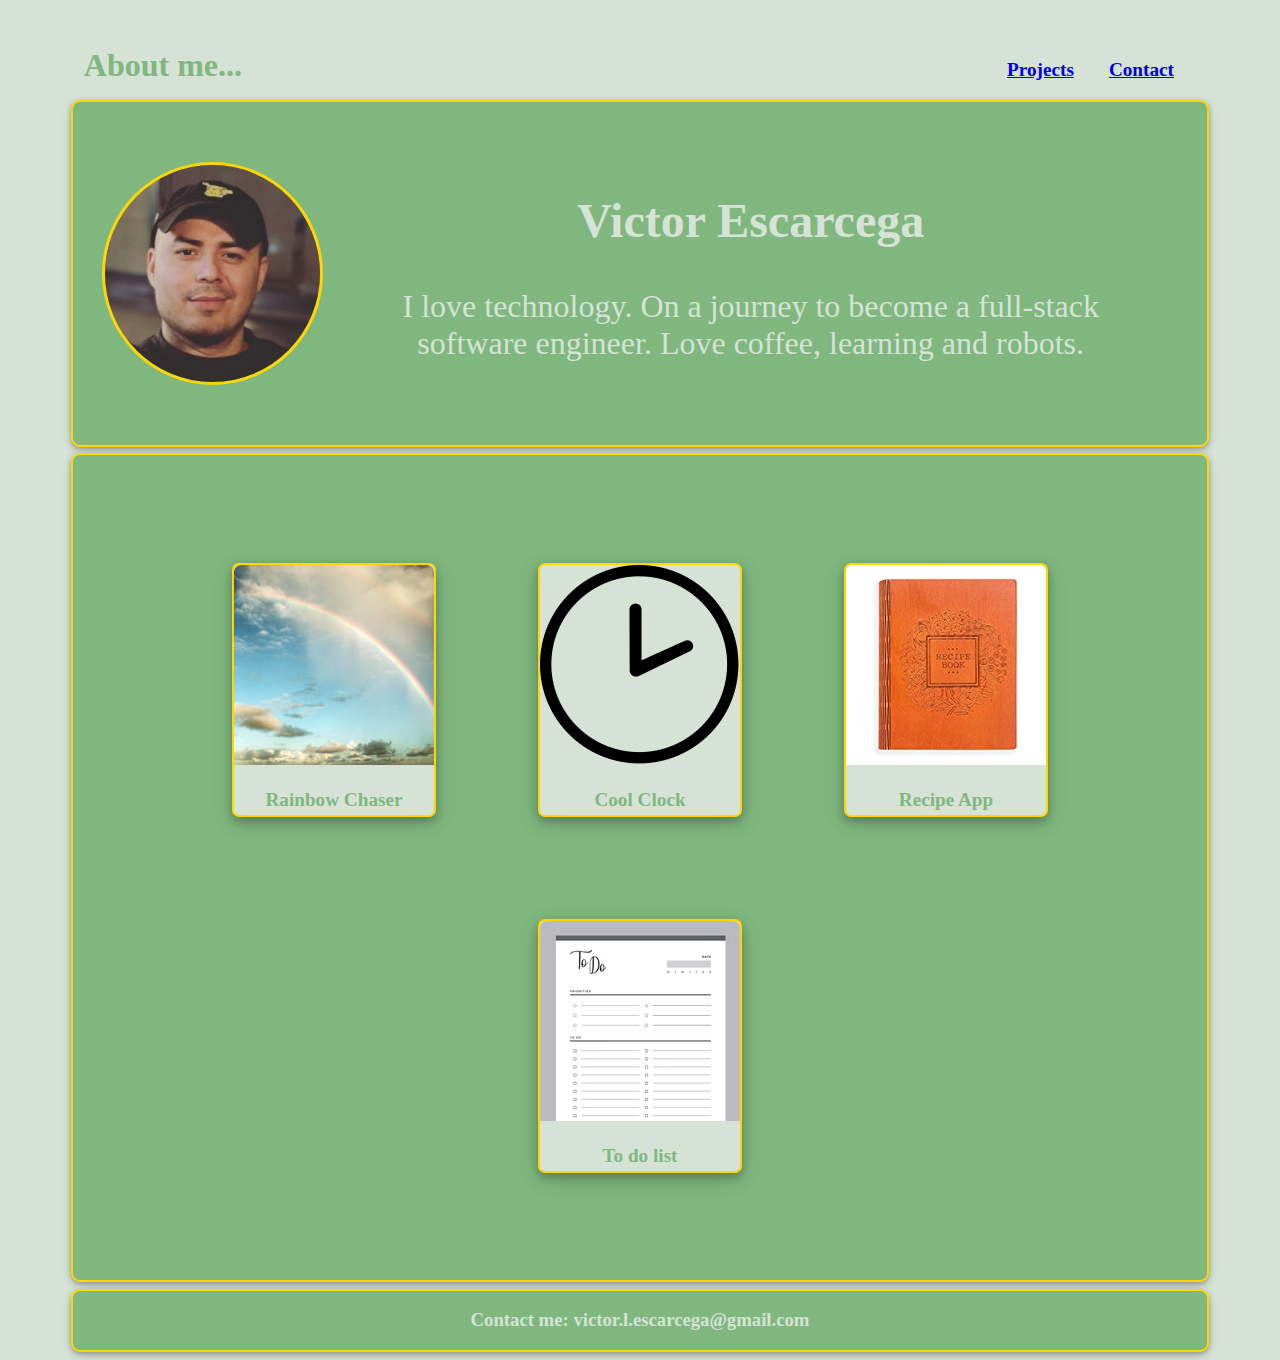
<file: index.html>
<!DOCTYPE html>
<html lang="en">
<head>
    <meta charset="UTF-8">
    <meta http-equiv="X-UA-Compatible" content="IE=edge">
    <meta name="viewport" content="width=device-width, initial-scale=1.0">
    <link rel="stylesheet" href="style.css">
    <title>About Me</title>
</head>
<body>
    <!-------------------------------- this section simply shows a clean header explaining what is contained in the box ------------------------------------------------------>
    <section class="about-me">
        <div>
            <h1>About me...</h1>
        </div>
        <div class="links" >
            <p><a href="#projects">Projects</a></p>
            <p><a href="#contact-info">Contact</a> </p>
        </div>
    </section>

    <!-------------------------------------- this section includes a picture, name a description of hobbies ------------------------------------------------------------------>

    <section class="top-description" id="top-description">         
        <div class="description-header">            
            <img class="selfie" src="selfie.JPG" alt="An image of me wearing a black hat with a picture on pikachu on it">
            <div class="info" >
                <h2>Victor Escarcega</h2>                
                <p>I love technology. On a journey to become a full-stack software engineer. Love coffee, learning and robots.</p>
            </div>           
        </div>
    </section>


    <!------------------------------------------------- this section contains links to all projects ----------------------------------------------------------------------------->

    <section class="projects" id="projects">
        <div class="project-area" >
        <div class="full-image" >
            <a href="https://seanmgrant.github.io/Project1-T5-Rainbow-Chaser/" ><img src="./images/ranbow_2.jpg" class="random-image" alt="An image of a rainbow" ></a>
            <div class="img-description" >
                <p>Rainbow Chaser</p>
            </div>
        </div>

        <div class="full-image">
            <img src="./images/clock.png" class="random-image" alt="A randomly generated image of a clock" >
            <div class="img-description" >
                <p>Cool Clock</p>
            </div>
        </div>

        <div class="full-image">
            <img src="./images/recipe book.jpg" class="random-image" alt="A randomly generated image of a recipe">
            <div class="img-description" >
                <p>Recipe App</p>
            </div>
        </div>
        <div class="full-image">
            <img src="./images/todo.avif" class="random-image" alt="A randomly generated image of a to-do list">
            <div class="img-description" >
                <p>To do list</p>
            </div>
        </div>
        </div>
    </section>


    <!---------------------------------------------- this section is the footer with contact information -------------------------------------------------------------------------->
    <footer class="contact-info" id="contact-info">
        <div class="footer">
            <h3>Contact me: victor.l.escarcega@gmail.com</h3>
        </div>
    </footer>
    
</body>
</html>
</file>
<file: style.css>
/* ---------------------------------------------------------------------------color variables--------------------------------------------------------------------------------- */
:root {
    --main-green: #7FB77E;
    --light-green: #d6e2d6;

}

/* ----------------------------------------------------------------------color style for background---------------------------------------------------------------------------- */
body {
    background-color: var(--light-green);
}

/* ----------------------------------------------------------------------------title and links---------------------------------------------------------------------------------- */
.about-me {
    display: flex;
    justify-content: space-between;
    margin: 2% 6% -1.9% 6%;
    color: var(--main-green);
}
.links {
    justify-content: space-between;
    align-items: center;
    margin: 0 2% -.9% 2%;
    width: 15%;
    display: inline-flex;
    
}

.links a, #projects {
    font-size: larger;
    font-weight: bold;
    -webkit-transition: all .2s ease-in-out;
}

/* ------------------------------------------------------------------image and self description-------------------------------------------------------------------------------- */

.top-description, .contact-info, .projects{
    margin: 0.5% 5% 0 5%;
    background-color: var(--main-green) ;
    border: 2px solid gold;
    border-radius: 9px;
    box-shadow: 0 2px 4px 0 rgba(0, 0, 0, 0.2), 0 3px 10px 0 rgba(0, 0, 0, 0.19);
}

.description-header{
    padding: 2.5%;
    margin-top: 2%;
    margin-bottom: 2%;
    display:flex;
    text-align: left;
    align-items: center;
}

/* selfie image */
.selfie {
    width: 25%;
    height: 25%;
    border: 3px solid gold;
    border-radius: 50%;
}

/* -----------------------------------------------------this section includes code the middle section of website -------------------------------------------------------------- */

/* behavior to move things to center and how to handle space */
.projects {
    display: flex;
    justify-content: center;
}
.project-area {
    /* border: solid 1px; */
    display:inline-flex;
    flex-wrap: wrap;
    align-content: center;
    align-items: center;
    justify-items: center;
    justify-content: center;
    width: 90%;
    padding-top: 5%;
    padding-bottom: 5%;

}

/* project image */
.full-image {
    border-radius: 7px;
    background-color: var(--light-green);
    height: 250px;
    margin: 5%;
    border: 2px solid gold;
    box-shadow: 0 4px 8px 0 rgba(0, 0, 0, 0.2), 0 6px 20px 0 rgba(0, 0, 0, 0.19);
}

/* desription of image and project */
.img-description {
    color: var(--main-green);
    text-align: center;

}

/* behavior for zooming out and image radius */
.random-image {
    border-top-left-radius: 7px;
    border-top-right-radius: 7px;
    -webkit-transition: all .2s ease-in-out;
}

/* -----------------------------------------------------------this section has styling for footer------------------------------------------------------------------------- */

.info, .footer  {
    color: var(--light-green);
    margin: 0 2.5% 0 2.5%;
    align-items: center;
    justify-content: center;
}


/* -----------------------------------------------------------------pseudo class behaviors--------------------------------------------------------------------------------- */
.full-image:hover {
    background-color: #F7F6DC;

}

.random-image:hover {

    border-bottom-left-radius: 7px;
    border-bottom-right-radius: 7px;
    transition: 300ms;
    -webkit-transform: scale(1.2);
}

.links p:hover {
    color: #FFC090;
    -webkit-transform: scale(1.5);
}



/* -------------------------------------------------------------style for different screen sizes----------------------------------------------------------------------------- */

@media only screen and (max-width: 500px) {
    .description-header, .contact-info {
        flex-direction: column;
        align-content: center;
        text-align: center;
    }

    .selfie {
        width: 35%;
        height: 35%;
    }

    .links {
        width: 35%;

    }
}

@media only screen and (max-width: 900px) {

    .links {
        width: 30%;
    }
}

@media only screen and (min-width: 1000px) {
    .about-me {
        margin: 2% 6% -.9% 6%;
        color: var(--main-green);
    }

    .info {
        font-size: 200%;

    }

    .description-header, .contact-info {

        align-content: center;
        text-align: center;
    }

    .selfie {
        width: 20%;
        height: 20%;
    }

    .links {
        margin: 0 2% -.9% 2%;;

    }
}
</file>
